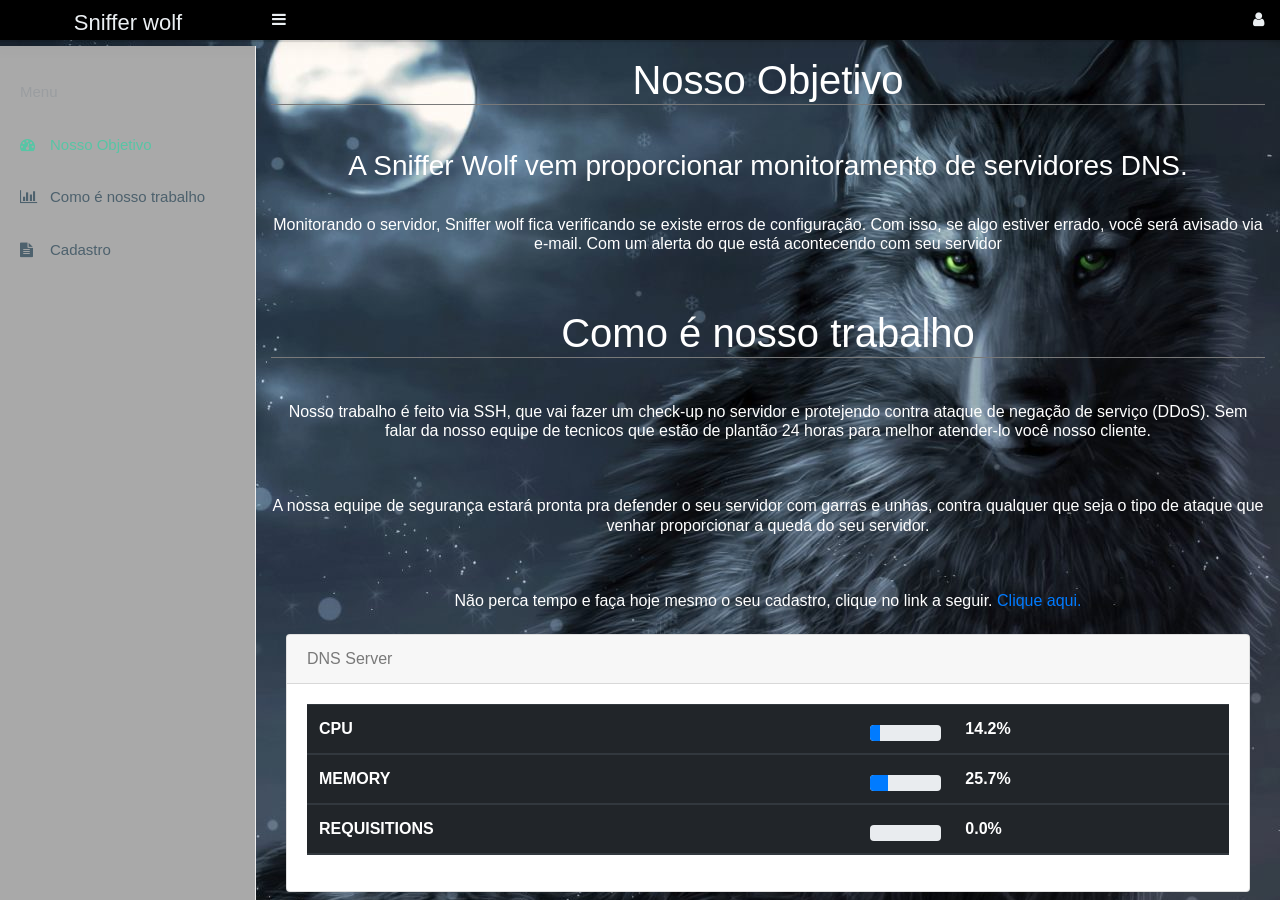
<file: index.html>
<!DOCTYPE html>
<html lang="en">

<head id="home">
  <meta charset="UTF-8">
  <meta name="viewport" content="width=device-width, initial-scale=1.0">
  <meta http-equiv="X-UA-Compatible" content="ie=edge">
  <title>Wolf Technology</title>

  <link rel="stylesheet" href="..//css/bootstrap.min.css">
  <link rel="stylesheet" href="..//css/bootstrap.min.css.map">
  <link rel="stylesheet" href="..//css/custom.css">
  <link rel="stylesheet" href="..//css/font-awesome.min.css">
  <link rel="stylesheet" href="..//css/layout.css">
  <link rel="stylesheet" href="..//css/navbar.css">
  <link rel="stylesheet" href="..//css/sidebar.css">
  <link rel="stylesheet" href="../css/meu.css">
</head>

<body>
  <header>
    <nav class="navbar fixed-top row">
      <div class="d-sm-block text-center brand-name">
        <a class="" href="#home"><i class="fab fa-wolf-pack-battalion"></i> Sniffer wolf</a>
      </div>
      <div class="container-fluid navbar-content">
        <a id="menu-toggle" href="">
          <i class="fa fa-bars" aria-hidden="true"></i>
        </a>
        <a href="../pages/login.html"><i class="fa fa-user"></i></a>
      </div>
    </nav>
  </header>

  <div>
    <nav class="d-sm-block sidebar">
      <ul class="nav flex-column">
        <li class="nav-item nav-heading">
          <span class="text-muted">Menu</span>
        </li>
        <li class="nav-item">
          <a class="nav-link active" href="#objetivo">
            <i class="fa fa-tachometer" aria-hidden="true"></i>
            <span>Nosso Objetivo</span>
          </a>
        </li>
        <li class="nav-item">
          <a class="nav-link" href="#trabalho">
            <i class="fa fa-bar-chart" aria-hidden="true"></i>
            <span>Como é nosso trabalho</span>
          </a>
        </li>
        <li class="nav-item">
          <a class="nav-link" href="../pages/register.html">
            <i class="fa fa-file-text" aria-hidden="true"></i>
            <span>Cadastro</span>
          </a>
        </li>
      </ul>
    </nav>

    <main role="main" class="container-fluid">
      <h1 class="cor letras" id="objetivo">Nosso Objetivo</h1><br>
      <h3 class="cor letras">A Sniffer Wolf vem proporcionar monitoramento de servidores DNS.</h3><br>
      <h6 class="cor letras">Monitorando o servidor, Sniffer wolf fica verificando se existe erros de configuração. Com isso, se algo estiver errado, você será avisado via e-mail. Com um alerta do que está acontecendo com seu servidor</h6><br>

      <br>
      <h1 class="cor letras" id="trabalho">Como é nosso trabalho</h1><br>
      <h6 class="cor letras">Nosso trabalho é feito via SSH, que vai fazer um check-up no servidor e protejendo
        contra ataque de negação de serviço (DDoS). Sem falar da nosso equipe de tecnicos que estão de plantão 24 horas
        para melhor atender-lo você nosso cliente.</h6><br>
      <br>
      <h6 class="cor letras">A nossa equipe de segurança estará pronta pra defender o seu servidor com garras e unhas,
        contra qualquer que seja o tipo de ataque que venhar proporcionar a queda do seu servidor.</h6><br>
      <br>
      <h6 class="cor letras">Não perca tempo e faça hoje mesmo o seu cadastro, clique no link a seguir. <a
          href="../pages/register.html">Clique aqui.</a></h6>
      <div class="container mt-4">
        <div class="row">
          <div class="col">
            <div class="card">
              <div class="card-header">
                DNS Server
              </div>
              <div class="card-body">
                <table class="table table-dark">
                  <thead>
                    <tr>
                      <th scope="col">CPU</th>
                      <th scope="col">
                        <div class="progress">
                          <div class="progress-bar" role="progressbar" style="width: 14.2%;" aria-valuenow="25"
                            aria-valuemin="0" aria-valuemax="100"></div>
                        </div>
                      </th>
                      <th scope="col">14.2%</th>
                    </tr>
                    <tr>
                      <th>MEMORY</th>
                      <th>
                        <div class="progress">
                          <div class="progress-bar" role="progressbar" style="width: 25.7%;" aria-valuenow="25"
                            aria-valuemin="0" aria-valuemax="100"></div>
                        </div>
              </div>
              </th>
              <th>25.7%</th>
              </tr>
              <tr>
                <th>REQUISITIONS</th>
                <th>
                  <div class="progress">
                    <div class="progress-bar" role="progressbar" style="width: 0%;" aria-valuenow="25" aria-valuemin="0"
                      aria-valuemax="100"></div>
                  </div>
                </th>
                <th>0.0%</th>
              </tr>
              </thead>
              </table>
            </div>
          </div>
        </div>
      </div>
    </main>



</body>

</html>
</file>
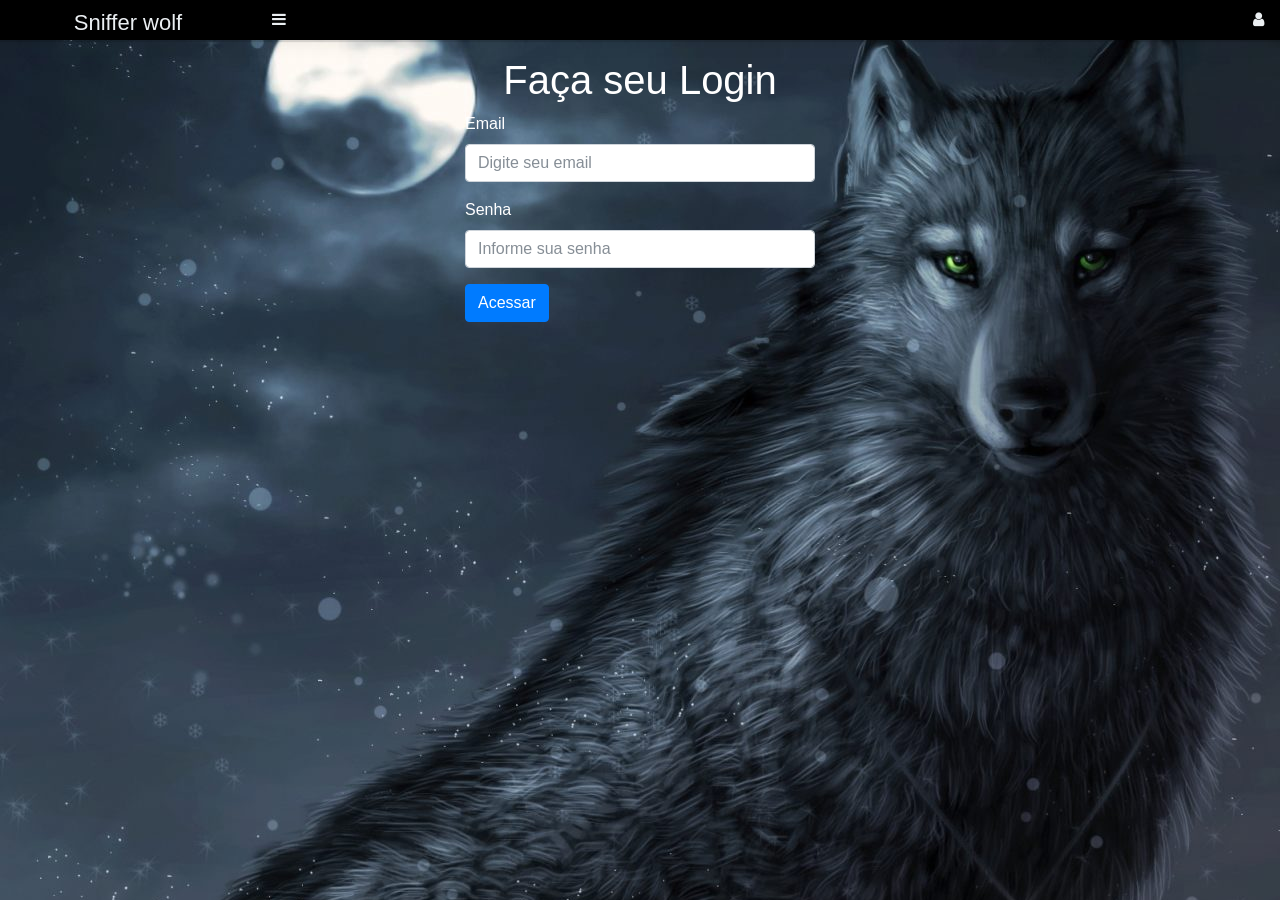
<file: pages/login.html>
<!DOCTYPE html>
<html lang="en">

<head>
  <meta charset="UTF-8">
  <meta name="viewport" content="width=device-width, initial-scale=1.0">
  <meta http-equiv="X-UA-Compatible" content="ie=edge">
  <title>Login</title>

  <link rel="stylesheet" href="..//css/bootstrap.min.css">
  <link rel="stylesheet" href="..//css/bootstrap.min.css.map">
  <link rel="stylesheet" href="..//css/custom.css">
  <link rel="stylesheet" href="..//css/font-awesome.min.css">
  <link rel="stylesheet" href="..//css/layout.css">
  <link rel="stylesheet" href="..//css/navbar.css">
  <link rel="stylesheet" href="..//css/sidebar.css">
  <link rel="stylesheet" href="../css/meu.css">
</head>

<body>
  <header class="color: blue;">
    <nav class="navbar fixed-top row">
      <div class="d-sm-block text-center brand-name">
        <a class="" href="../index.html">Sniffer wolf</a>
      </div>
      <div class="container-fluid navbar-content">
        <a id="menu-toggle" href="">
          <i class="fa fa-bars" aria-hidden="true"></i>
        </a>
        <a href=""><i class="fa fa-user"></i></a>
      </div>
    </nav>
  </header>

  <div>
    
      <h1 class="cor letras">Faça seu Login</h1>

      <div class="container">
        <div class="row">
          <div class="col-4">
          </div>
          <div class="col-4 letras">
            <form>
              <div class="form-group">
                <label for="InputEmail1">Email</label>
                <input type="email" class="form-control" id="InputEmail1" aria-describedby="emailHelp"
                  placeholder="Digite seu email">

              </div>
              <div class="form-group">
                <label for="InputPassword1">Senha</label>
                <input type="password" class="form-control" id="InputPassword1" placeholder="Informe sua senha">
              </div>
              <button type="submit" class="btn btn-primary">Acessar</button>
              <script src="../js/login.js"></script>
            </form>
          </div>
          <div class="col-4">
          </div>
        </div>
      </div>
</body>

</html>
</file>
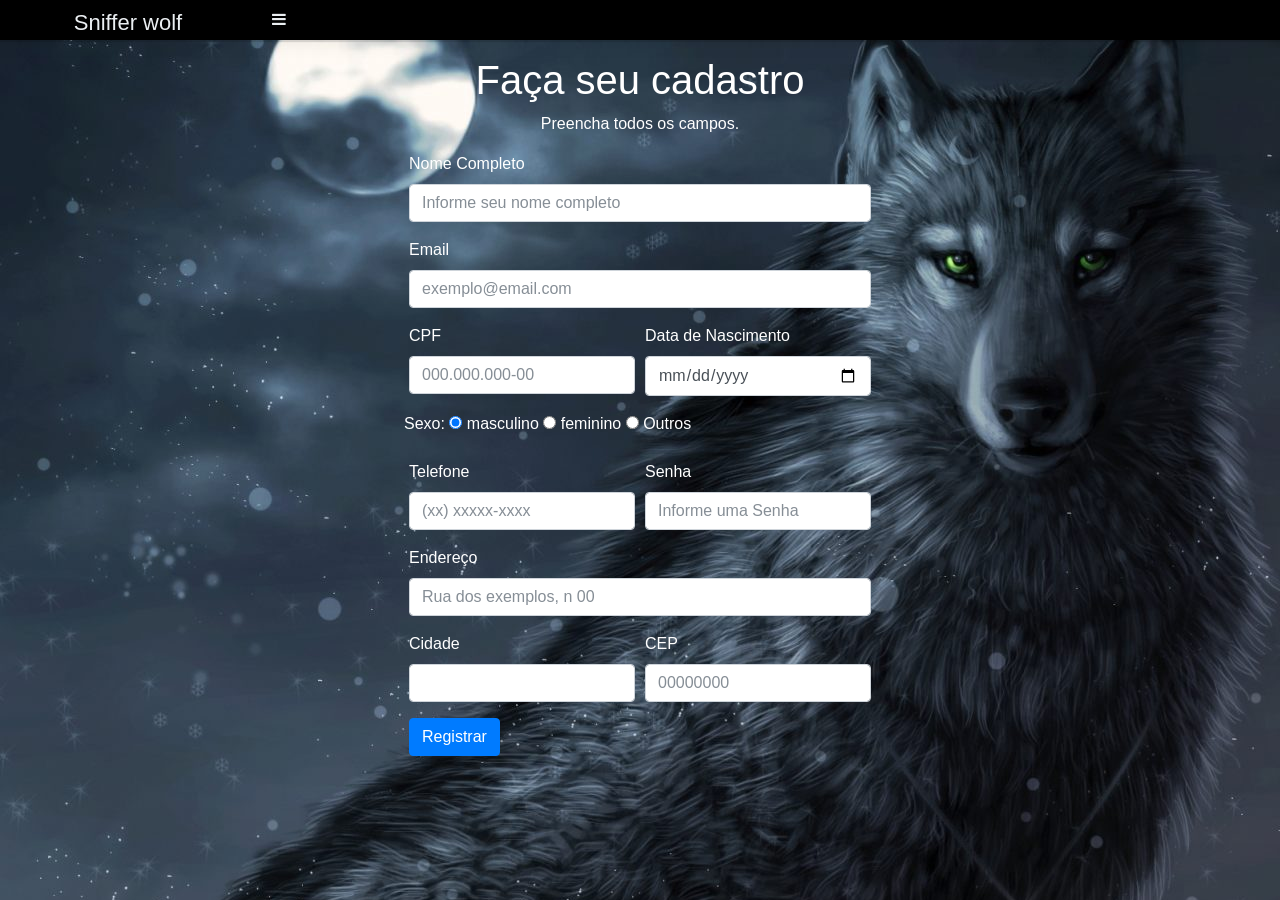
<file: pages/register.html>
<!DOCTYPE html>
<html lang="en">

<head>
  <meta charset="UTF-8">
  <meta name="viewport" content="width=device-width, initial-scale=1.0">
  <meta http-equiv="X-UA-Compatible" content="ie=edge">
  <title>Cadastro</title>

  <link rel="stylesheet" href="..//css/bootstrap.min.css">
  <link rel="stylesheet" href="..//css/bootstrap.min.css.map">
  <link rel="stylesheet" href="..//css/custom.css">
  <link rel="stylesheet" href="..//css/font-awesome.min.css">
  <link rel="stylesheet" href="..//css/layout.css">
  <link rel="stylesheet" href="..//css/navbar.css">
  <link rel="stylesheet" href="..//css/sidebar.css">
  <link rel="stylesheet" href="../css/meu.css">
</head>

<body>
  <header>
    <nav class="navbar fixed-top row">
      <div class="d-sm-block text-center brand-name">
        <a class="" href="../index.html">Sniffer wolf</a>
      </div>
      <div class="container-fluid navbar-content">
        <a id="menu-toggle" href="">
          <i class="fa fa-bars" aria-hidden="true"></i>
        </a>
      </div>
    </nav>
  </header>
  <div>
    
      <h1 class="cor letras">Faça seu cadastro</h1>
      <p class="text-center letras">Preencha todos os campos.</p>

      <div class="container">
        <div class="row justify-content-center letras">
          <form>
            <div class="form-group">
              <label for="nome">Nome Completo</label>
              <input type="text" class="form-control" id="nome" placeholder="Informe seu nome completo">
            </div>
            <div class="form-group">
              <label for="email">Email</label>
              <input type="text" class="form-control" id="email" placeholder="exemplo@email.com">
            </div>
            <div class="form-row">
              <div class="form-group col-md-6">
                <label for="cpf">CPF</label>
                <input type="text" name="cpf" class="form-control" id="cpf" placeholder="000.000.000-00">
              </div>
              <div class="form-group col-md-6">
                <label for="date">Data de Nascimento</label>
                <input type="date" name="date" class="form-control">
              </div>
            </div>
            <div class="form-row">
              <div class="form-group">
                Sexo:
                <input type="radio" name="sexo" value="masculino" id="masculino" checked>
                <label for="masculino">masculino</label>
                <input type="radio" name="sexo" value="feminino" id="feminino">
                <label for="feminino">feminino</label>
                <input type="radio" name="sexo" value="outros" id="outros">
                <label for="outros">Outros</label>
              </div>
            </div>
            <div class="form-row">
              <div class="form-group col-md-6">
                <label for="tel">Telefone</label>
                <input type="text" class="form-control" id="tel" placeholder="(xx) xxxxx-xxxx">
              </div>
              <div class="form-group col-md-6">
                <label for="senha">Senha</label>
                <input type="password" class="form-control" id="senha" placeholder="Informe uma Senha">
              </div>
            </div>
            <div class="form-group">
              <label for="endereco">Endereço</label>
              <input type="text" class="form-control" id="endereco" placeholder="Rua dos exemplos, n 00">
            </div>
            <div class="form-row">
              <div class="form-group col-md-6">
                <label for="cidade">Cidade</label>
                <input type="text" class="form-control" id="cidade">
              </div>
              <div class="form-group col-md-6">
                <label for="cep">CEP</label>
                <input type="text" class="form-control" id="cep" placeholder="00000000">
              </div>
            </div>
            <button id="registrar" type="submit" class="btn btn-primary">Registrar</button>
            <script src="../js/register.js"></script>
          </form>
        </div>
      </div>
    </main>
  </div>
</body>

</html>
</file>
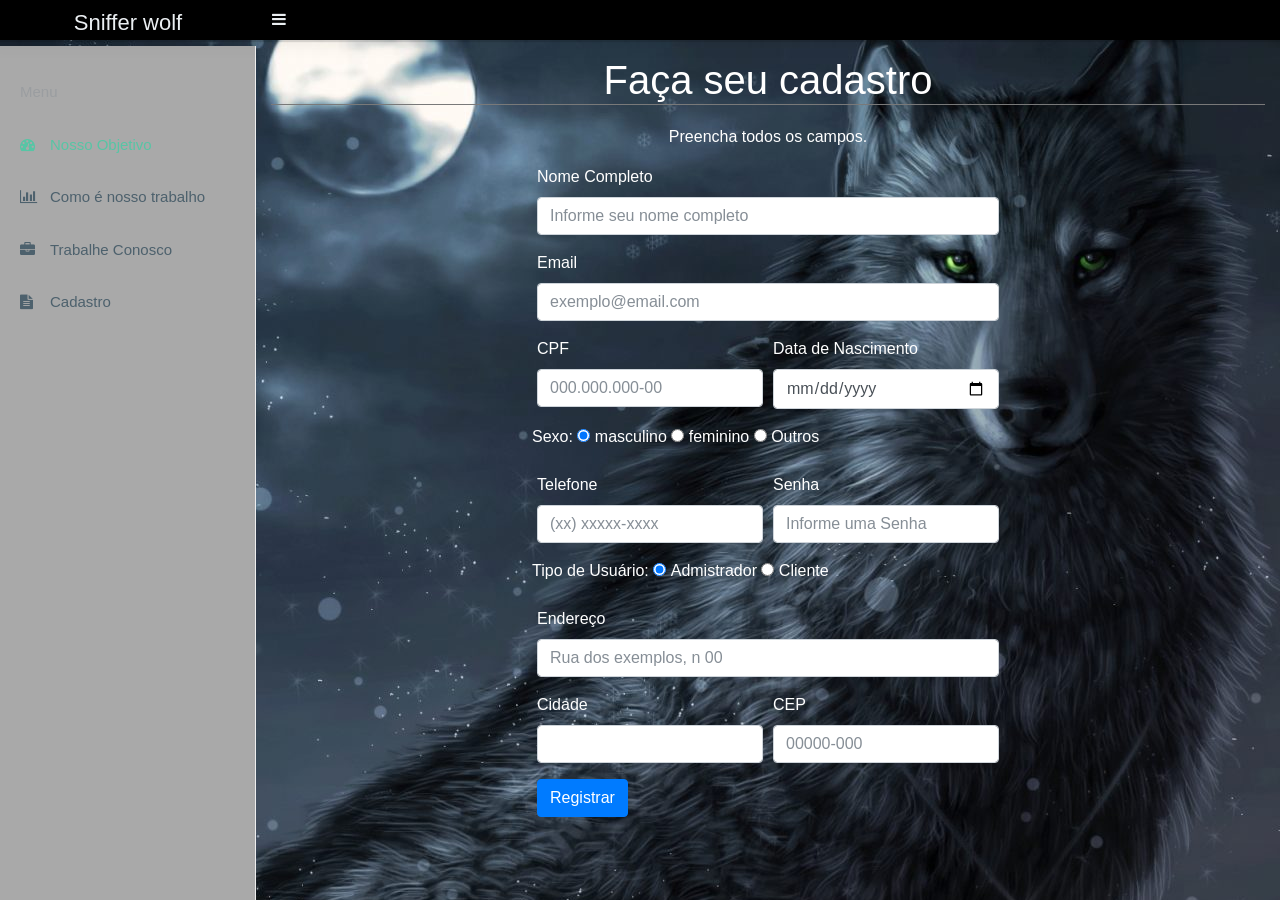
<file: pages/Register.html>
<!DOCTYPE html>
<html lang="en">

<head>
  <meta charset="UTF-8">
  <meta name="viewport" content="width=device-width, initial-scale=1.0">
  <meta http-equiv="X-UA-Compatible" content="ie=edge">
  <title>Cadastro</title>

  <link rel="stylesheet" href="..//css/bootstrap.min.css">
  <link rel="stylesheet" href="..//css/bootstrap.min.css.map">
  <link rel="stylesheet" href="..//css/custom.css">
  <link rel="stylesheet" href="..//css/font-awesome.min.css">
  <link rel="stylesheet" href="..//css/layout.css">
  <link rel="stylesheet" href="..//css/navbar.css">
  <link rel="stylesheet" href="..//css/sidebar.css">
  <link rel="stylesheet" href="../css/meu.css">
</head>

<body>
  <header>
    <nav class="navbar fixed-top row">
      <div class="d-sm-block text-center brand-name">
        <a class="" href="../pages/home.html">Sniffer wolf</a>
      </div>
      <div class="container-fluid navbar-content">
        <a id="menu-toggle" href="">
          <i class="fa fa-bars" aria-hidden="true"></i>
        </a>
      </div>
    </nav>
  </header>

  <div>
    <nav class="d-sm-block sidebar">
      <ul class="nav flex-column">
        <li class="nav-item nav-heading">
          <span class="text-muted">Menu</span>
        </li>
        <li class="nav-item">
          <a class="nav-link active" href="#">
            <i class="fa fa-tachometer" aria-hidden="true"></i>
            <span>Nosso Objetivo</span>
          </a>
        </li>
        <li class="nav-item">
          <a class="nav-link" href="#">
            <i class="fa fa-bar-chart" aria-hidden="true"></i>
            <span>Como é nosso trabalho</span>
          </a>
        </li>
        <li class="nav-item">
            <a class="nav-link" href="#">
              <i class="fa fa-briefcase" aria-hidden="true"></i>
              <span>Trabalhe Conosco</span>
            </a>
          </li>
        <li class="nav-item">
          <a class="nav-link" href="#cadastro">
            <i class="fa fa-file-text" aria-hidden="true"></i>
            <span>Cadastro</span>
          </a>
        </li>
      </ul>
    </nav>

    <main role="main" class="container-fluid">
      <h1 class="cor letras">Faça seu cadastro</h1>
      <p class="text-center letras">Preencha todos os campos.</p>

      <div class="container">
        <div class="row justify-content-center letras">
          <form>
            <div class="form-group">
              <label for="inputNome">Nome Completo</label>
              <input type="text" class="form-control" id="inputNome" placeholder="Informe seu nome completo">
            </div>
            <div class="form-group">
              <label for="inputEmail">Email</label>
              <input type="text" class="form-control" id="inputEmail" placeholder="exemplo@email.com">
            </div>
            <div class="form-row">
              <div class="form-group col-md-6">
                <label for="cpf">CPF</label>
                <input type="text" name="cpf" class="form-control" id="cpf" placeholder="000.000.000-00">
              </div>
              <div class="form-group col-md-6">
                <label for="inputData">Data de Nascimento</label>
                <input type="date" name="date" class="form-control">
              </div>
            </div>
            <div class="form-row">
              <div class="form-group">
                Sexo:
                <input type="radio" name="sexo" value="masculino" id="masculino" checked>
                <label for="masculino">masculino</label>
                <input type="radio" name="sexo" value="feminino" id="feminino">
                <label for="feminino">feminino</label>
                <input type="radio" name="sexo" value="outros" id="outros">
                <label for="outros">Outros</label>
              </div>
            </div>
            <div class="form-row">
              <div class="form-group col-md-6">
                <label for="inputTelephone">Telefone</label>
                <input type="text" class="form-control" id="inputTelephone" placeholder="(xx) xxxxx-xxxx">
              </div>
              <div class="form-group col-md-6">
                <label for="inputSenha">Senha</label>
                <input type="password" class="form-control" id="inputSenha" placeholder="Informe uma Senha">
              </div>
            </div>
            <div class="form-row">
              <div class="form-group">
                Tipo de Usuário:
                <input type="radio" name="tipo" value="admistrador" id="admistrador" checked>
                <label for="admistrador">Admistrador</label>
                <input type="radio" name="tipo" value="cliente" id="cliente">
                <label for="cliente">Cliente</label>
              </div>
            </div>
            <div class="form-group">
              <label for="inputEndereco">Endereço</label>
              <input type="text" class="form-control" id="inputEndereco" placeholder="Rua dos exemplos, n 00">
            </div>
            <div class="form-row">
              <div class="form-group col-md-6">
                <label for="inputCidade">Cidade</label>
                <input type="text" class="form-control" id="inputCidade">
              </div>
              <div class="form-group col-md-6">
                <label for="inputCep">CEP</label>
                <input type="text" class="form-control" id="inputCep" placeholder="00000-000">
              </div>
            </div>
            <button type="submit" class="btn btn-primary">Registrar</button>
          </form>
        </div>
      </div>
    </main>
  </div>
</body>

</html>
</file>
<file: css/custom.css>
@import "layout.css";
@import "navbar.css";
@import "sidebar.css";

body {
  font-family: "Source Sans Pro", sans-serif;
  font-size: 1rem;
  font-weight: 300;
  line-height: 1.5;
  color: #797979;
  background-color: #eee;
  padding-top: 3.5rem;
}

.text-muted {
  color: #9a9da0 !important;
}

main {
  width: auto !important;
}

main h1 {
  margin-bottom: 20px;
  border-bottom: 1px solid #797979;
}

main .card .counter{
  margin: 10px 0;
  font-weight: 700;
}
</file>
<file: css/layout.css>
.sidebar,
.navbar .brand-name {
  width: 20%;
  transition: all .5s;
}

.sidebar+main,
.navbar .navbar-content {
  margin-left: 20%;
}

.sidebar.only-icons+main,
.navbar.only-icons .navbar-content {
  margin-left: 70px;
}

.sidebar.only-icons,
.navbar.only-icons .brand-name {
  width: 70px;
}

main .logs,
main .card .uptime table tbody {
  height: 220px;
  overflow: hidden;
  overflow-y: scroll;
  outline: none;
  margin-bottom: 1rem;
}
</file>
<file: css/navbar.css>
.navbar {
  background-color:black;
  box-shadow: 0 2px 1px 0 rgba(0, 0, 0, 0.12), 0 2px 20px 0 rgba(0, 0, 0, 0.08);
}

.navbar .brand-name {
  position: fixed;
  top: 0;
  left: 0;
  z-index: 2;
}

.navbar .brand-name a {
  font-size: 22px;
  line-height: 46px;
  vertical-align: middle;
}

.navbar .brand-name a:hover {
  text-decoration: none;
}

.navbar.only-icons .brand-name a {
  display: none;
}

.navbar .navbar-content {
  display: flex;
  justify-content: space-between;
}

.navbar form {
  position: relative;
}

.navbar form a {
  position: absolute;
  top: 2px;
  left: 150px;
}

.navbar form .form-control {
  border: none;
  font-size: 13px;
  color: #ffffff;
  padding-left: 20px;
  padding-right: 40px;
  background-color: rgba(235, 239, 242, 0.25) !important;
  box-shadow: none;
  border-radius: 30px;
  height: 30px;
  font-weight: 600;
  width: 180px;
}

.navbar input::-webkit-input-placeholder {
  color: rgba(255, 255, 255, 0.7);
  font-weight: normal;
}

.navbar input:-moz-placeholder {
  color: rgba(255, 255, 255, 0.7);
}

.navbar input::-moz-placeholder {
  color: rgba(255, 255, 255, 0.7);
}

.navbar input:-ms-input-placeholder {
  color: rgba(255, 255, 255, 0.7);
}

.navbar a {
  color: #ebeff2;
}
</file>
<file: css/sidebar.css>
.sidebar {
  position: fixed;
  top: 46px;
  bottom: 0;
  left: 0;
  z-index: 2;
  padding: 20px 0;
  overflow-x: hidden;
  overflow-y: auto;
  border-right: 1px solid #eee;
  background: darkgray;
}

.sidebar .nav-link {
  position: relative;
}

.sidebar .nav-link span {
  position: absolute;
  opacity: 1;
  transition: opacity .5s, right .6s;
}

.sidebar.only-icons span {
  right: 300px;
  opacity: 0;
}

.sidebar.only-icons .fa {
  font-size: 1.3rem;
}

.sidebar.only-icons .nav-link {
  text-align: center;
}

.sidebar .nav {
  margin-bottom: 20px;
}

.sidebar .nav-link,
.sidebar .nav-heading {
  color: rgba(67, 89, 102, 0.9);
  padding: 12px 20px;
  margin: 3px 0px;
  font-size: 15px;
}

.sidebar .nav-link:hover {
  color: #57c5a5 !important;
  text-decoration: none;
}

.sidebar .nav-link.active {
  color: #57c5a5 !important;
}

.sidebar .nav-link .fa {
  width: 30px;
}
</file>
<file: css/meu.css>
body{
    background-image: url(../img/lobo-negro.jpg);
}
.cor{
    color: black;
    text-align: center;
}
.letras{
    color: white;
}
</file>
